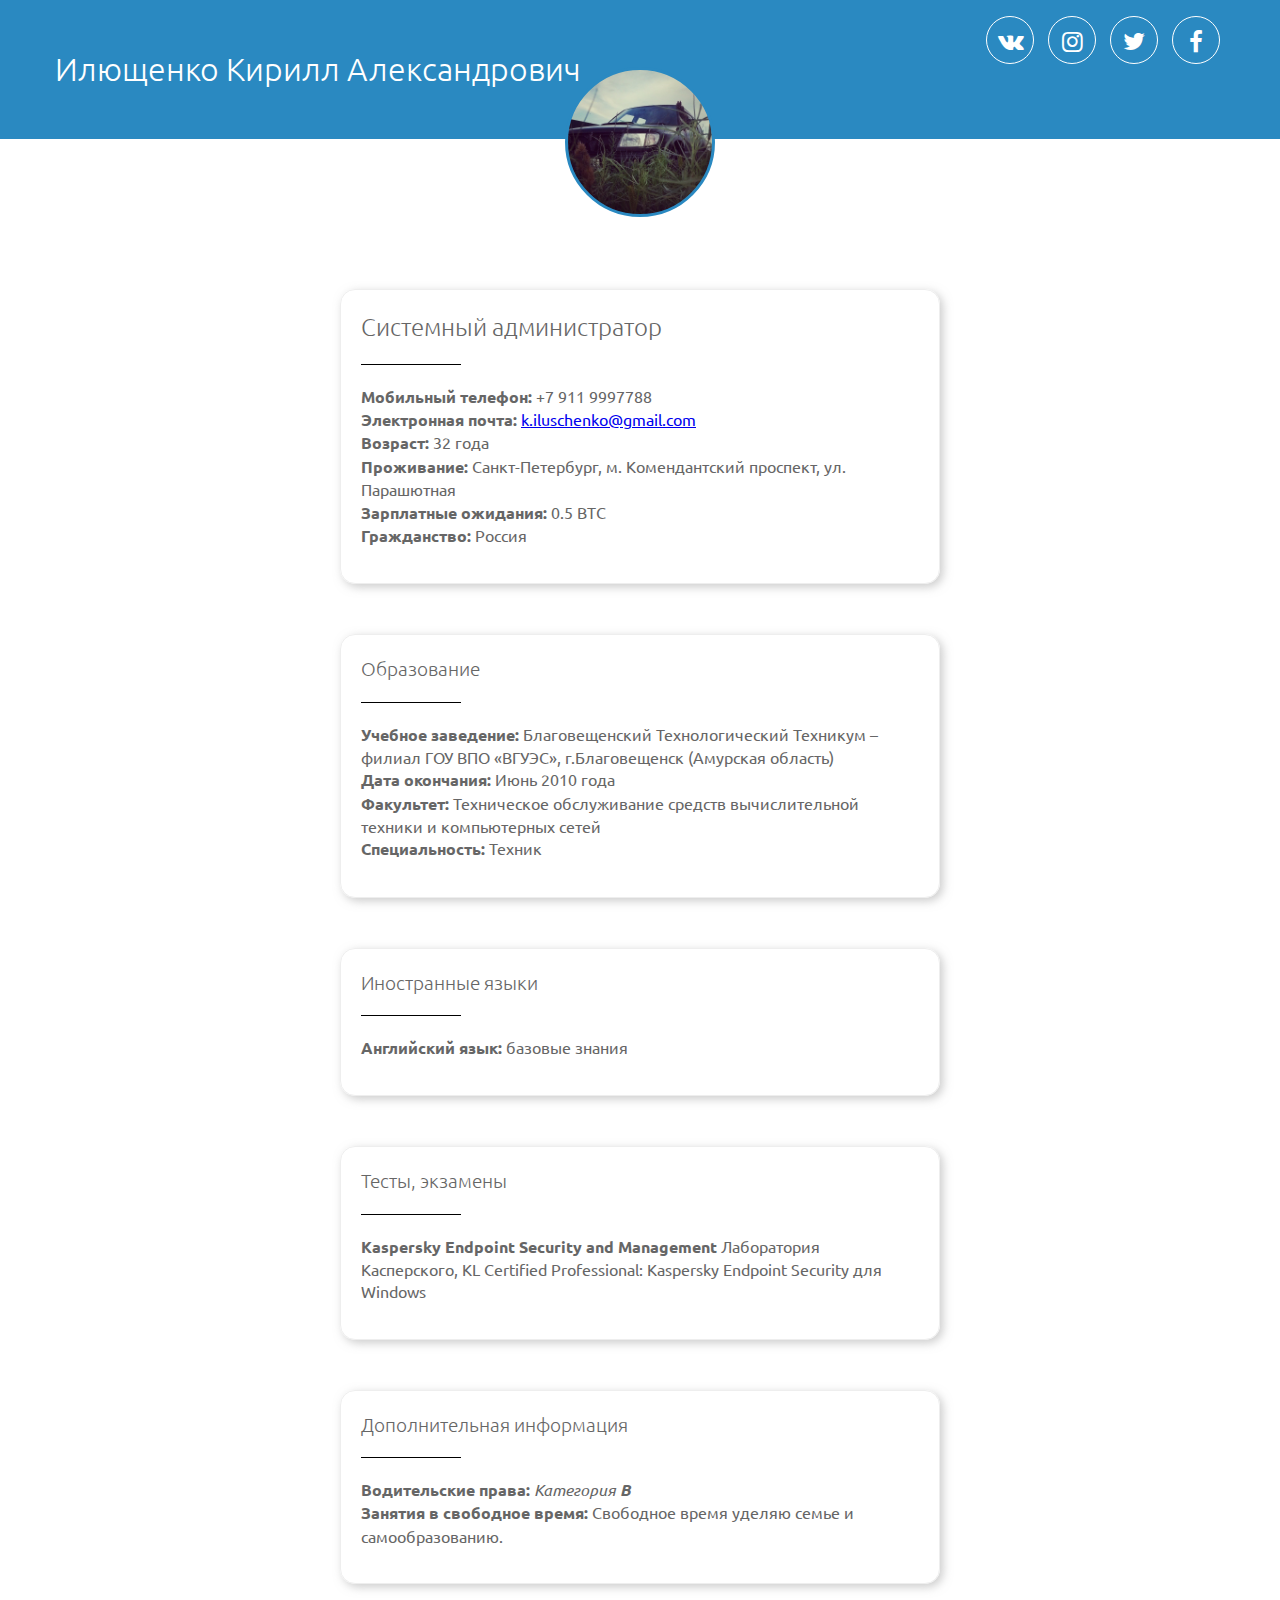
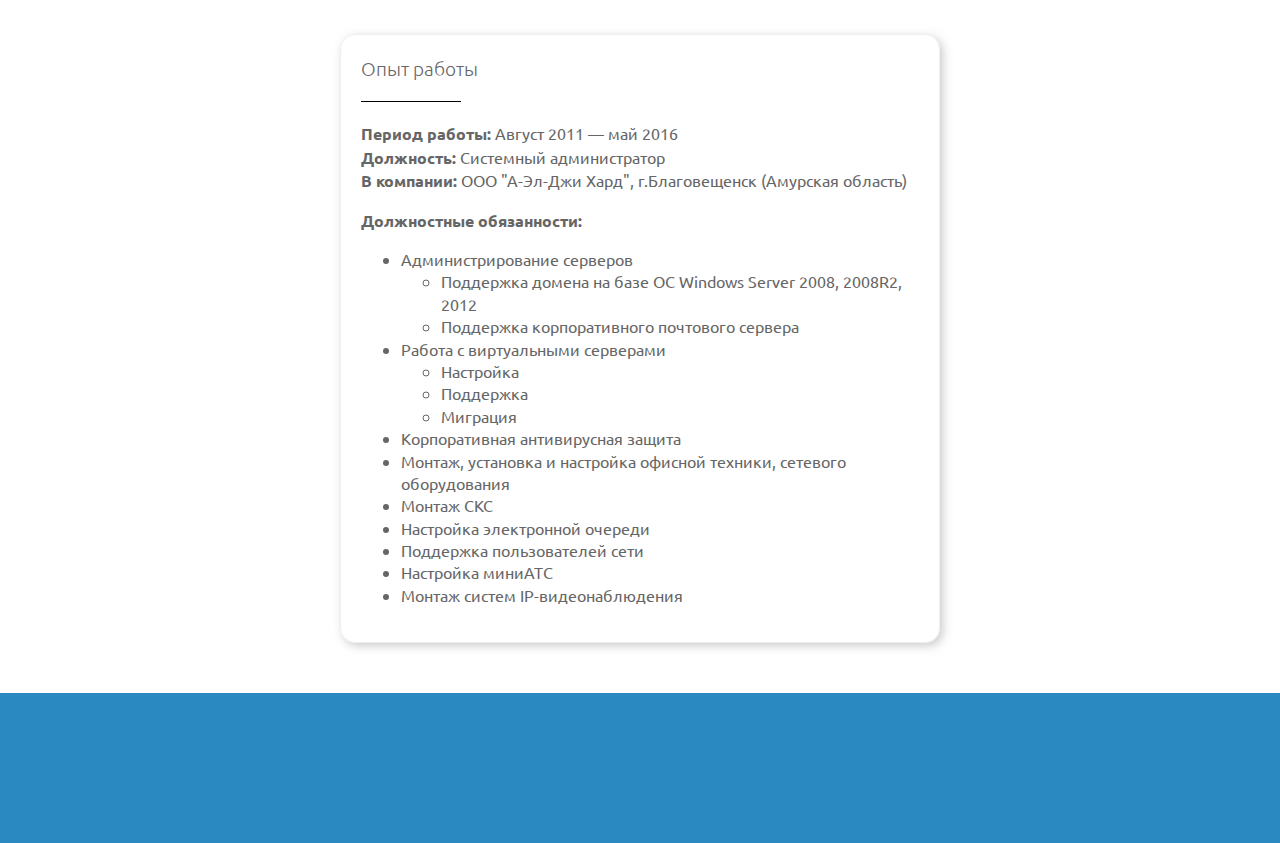
<file: task/index.html>
<!DOCTYPE html>
<html lang="ru">
<head>
	<meta charset="UTF-8">
	<link rel="stylesheet" href="css/styles.css">
	<link href="https://fonts.googleapis.com/css?family=Ubuntu:300,400,500,700&amp;subset=latin,cyrillic" rel="stylesheet">
	<link rel="stylesheet" href="css/fontello.css">
	<link rel="stylesheet" href="css/fontello-embedded.css">
	<title>Моё Резюме</title>
</head>
<body>
	<header class="header">
		<div class="container">
			<div class="main-social-links">
				<a href="https://vk.com/id2854695"><i class="icon-vk"></i></a>
				<a href="https://www.instagram.com/_bober/"><i class="icon-instagram"></i></a>
				<a href="#"><i class="icon-twitter"></i></a>
				<a href="https://www.facebook.com/k.iluschenko"><i class="icon-facebook"></i></a>
			</div>

			<div class="header-name">
				<h1>Илющенко Кирилл Александрович</h1>
			</div>
			
			<div class="header-avatar">			
				<div></div>
			</div>
		</div>		
	</header>
	<article>
		<div class="container">
			<section class="prof">
				<h2>Системный администратор</h2>
				<div class="hr"></div>		
				<p>
					<b>Мобильный телефон:</b> +7 911 9997788<br>
					<b>Электронная почта:</b> <a href="mailto:k.iluschenko@gmail.com">k.iluschenko@gmail.com</a><br>
					<b>Возраст:</b> 32 года<br>
					<b>Проживание:</b> Санкт-Петербург, м. Комендантский проспект, ул. Парашютная<br>
					<b>Зарплатные ожидания:</b> 0.5 BTC<br>
					<b>Гражданство:</b> Россия<br>				
				</p>	
			</section>
			<section class="education">
				<h3>Образование</h3>
				<div class="hr"></div>
				<p>
					<b>Учебное заведение:</b> Благовещенский Технологический Техникум – филиал ГОУ ВПО «ВГУЭС», г.Благовещенск (Амурская область)<br>
					<b>Дата окончания:</b> Июнь 2010 года<br>
					<b>Факультет:</b> Техническое обслуживание средств вычислительной техники и компьютерных сетей<br>
					<b>Специальность:</b> Техник<br>
				</p>
			</section>
			<section class="languages">	
				<h3>Иностранные языки</h3>
				<div class="hr"></div>
				<p>
					<b>Английский язык:</b> базовые знания<br>
				</p>
			</section>
			<section class="exam">	
				<h3>Тесты, экзамены</h3>
				<div class="hr"></div>
				<p>
					<b>Kaspersky Endpoint Security and Management</b> Лаборатория Касперского, KL Certified Professional: Kaspersky Endpoint Security для Windows<br>
				</p>
			</section>
			<section class="more-info">
				<h3>Дополнительная информация</h3>
				<div class="hr"></div>
				<p>
					<b>Водительские права:</b> <i>Категория <b>B</b></i><br>
					<b>Занятия в свободное время:</b> Свободное время уделяю семье и самообразованию.<br>
				</p>
			</section>
			<section class="experience">

				<h3>Опыт работы</h3>
				<div class="hr"></div>
				<p>
					<b>Период работы:</b> Август 2011 — май 2016<br>
					<b>Должность:</b> Системный администратор<br>
					<b>В компании:</b> ООО "А-Эл-Джи Хард", г.Благовещенск (Амурская область)<br>
				</p>
				<b>Должностные обязанности:</b>
				<ul>
					<li>Администрирование серверов
						<ul>
							<li>Поддержка домена на базе ОС Windows Server 2008, 2008R2, 2012</li>
							<li>Поддержка корпоративного почтового сервера</li>
						</ul>
					</li>
					<li>Работа с виртуальными серверами<br>
						<ul>
							<li>Настройка</li>
							<li>Поддержка</li>
							<li>Миграция</li>
						</ul>
					</li>
					<li>Корпоративная антивирусная защита</li>
					<li>Монтаж, установка и настройка офисной техники, сетевого оборудования</li>
					<li>Монтаж СКС</li>
					<li>Настройка электронной очереди</li>
					<li>Поддержка пользователей сети</li>
					<li>Настройка миниАТС</li>
					<li>Монтаж систем IP-видеонаблюдения</li>
				</ul>
			</section>
		</div>
	</article>
	<footer class="footer">

	</footer>

</body>
</html>
</file>
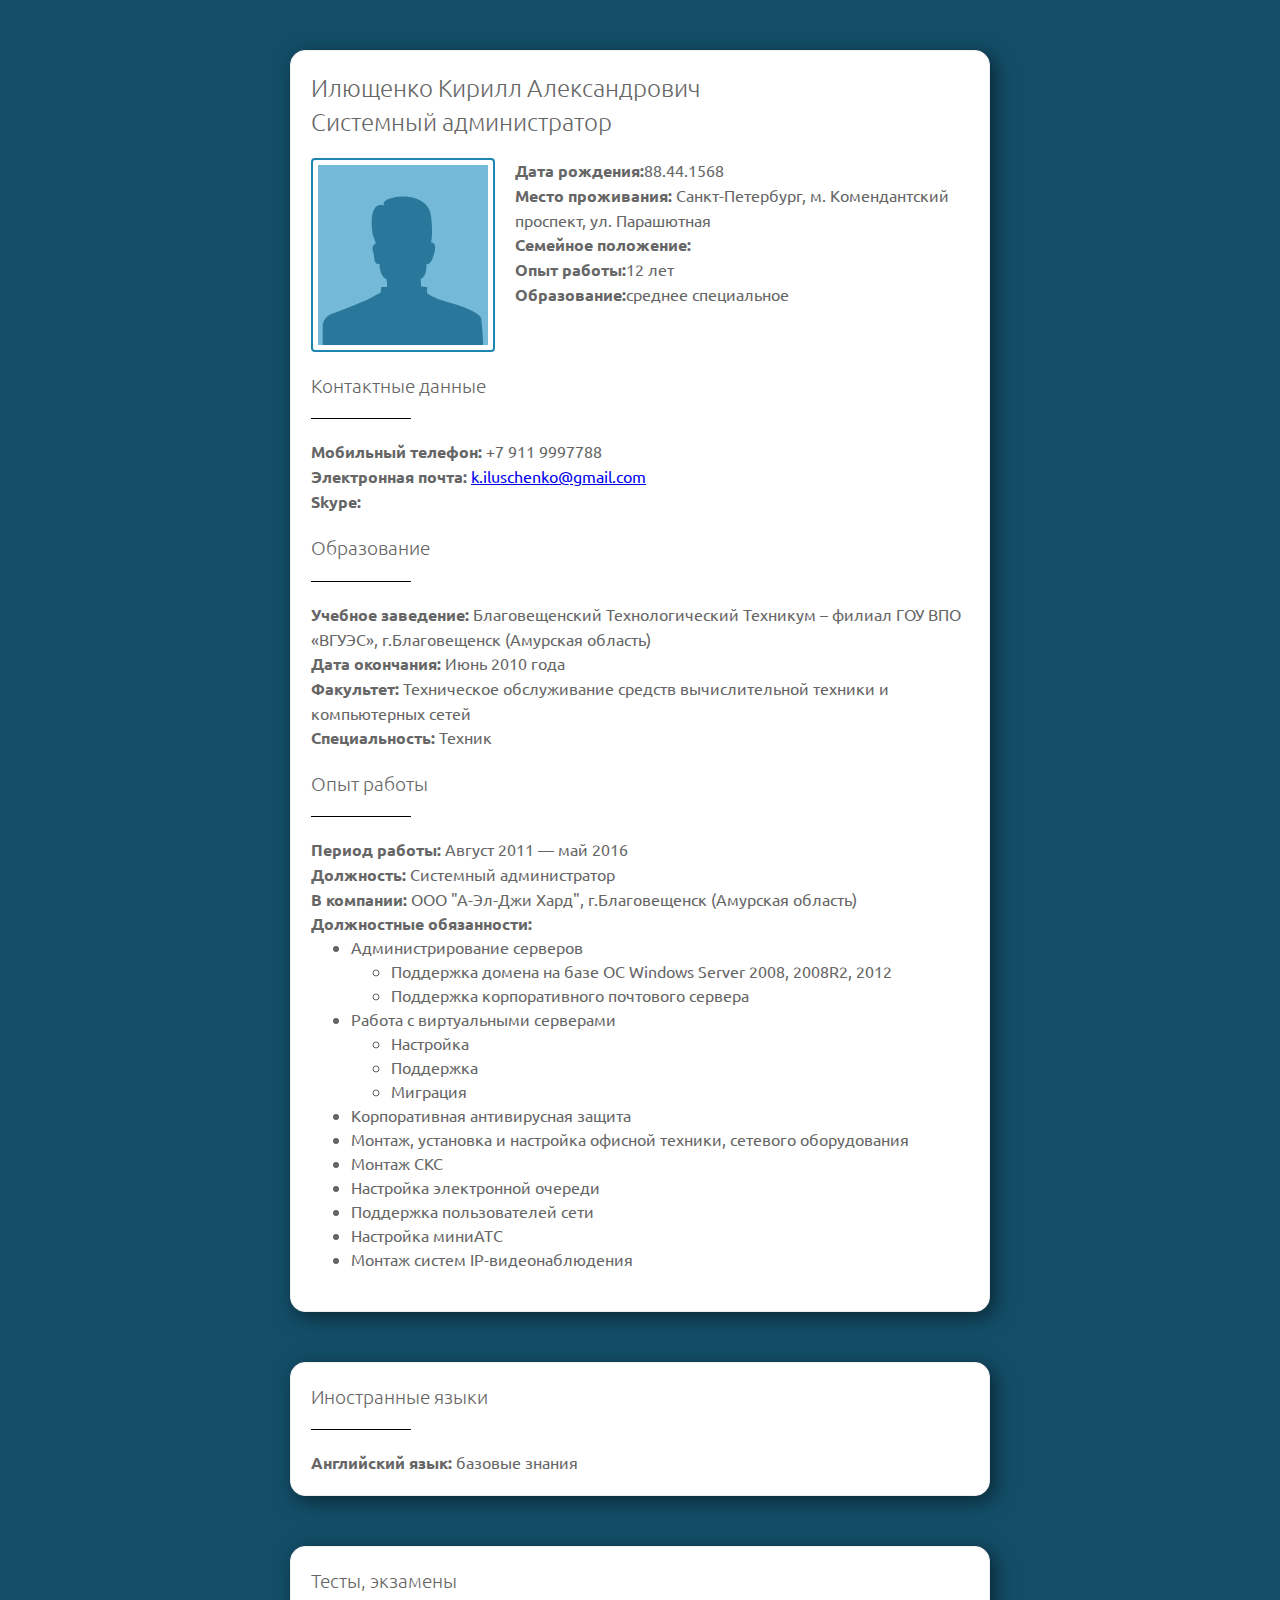
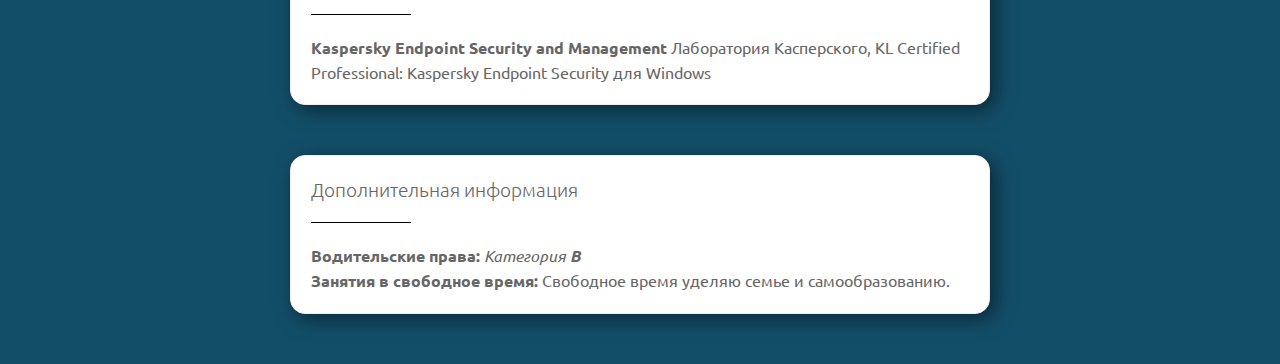
<file: task1/index.html>
<!DOCTYPE html>
<html lang="ru">
<head>
	<meta charset="UTF-8">
	<link rel="stylesheet" href="css/styles.css">
	<link href="https://fonts.googleapis.com/css?family=Ubuntu:300,400,500,700&amp;subset=latin,cyrillic" rel="stylesheet">
	<title>Моё Резюме</title>
</head>
<body>
	<header class="header"><!-- Тут должна быть шапка -->
	</header>
	<main>
		<article>
			<div class="container">
				<section class="prof">
					<h2>Илющенко Кирилл Александрович</h2>
					<h2>Системный администратор</h2>
					<div class="prof-desc clearfix">
						<div class="prof-pic fl"> <img src="img/user.png" alt=""></div>
						<div class="prof-about">	
							<p>						
								<b>Дата рождения:</b>88.44.1568 <br>
								<b>Место проживания:</b> Санкт-Петербург, м. Комендантский проспект, ул. Парашютная<br>
								<b>Семейное положение:</b><br>
								<b>Опыт работы:</b>12 лет<br>	
								<b>Образование:</b>среднее специальное<br>				
							</p>	
						</div>
					</div>
					<div class="contact">
						<h3>Контактные данные</h3>
						<div class="hr"></div>
						<p>
							<b>Мобильный телефон:</b> +7 911 9997788<br>
							<b>Электронная почта:</b> <a href="mailto:k.iluschenko@gmail.com">k.iluschenko@gmail.com</a><br>
							<b>Skype:</b>				
						</p>
					</div>
					<div class="education">
						<h3>Образование</h3>
						<div class="hr"></div>
						<p>
							<b>Учебное заведение:</b> Благовещенский Технологический Техникум – филиал ГОУ ВПО «ВГУЭС», г.Благовещенск (Амурская область)<br>
							<b>Дата окончания:</b> Июнь 2010 года<br>
							<b>Факультет:</b> Техническое обслуживание средств вычислительной техники и компьютерных сетей<br>
							<b>Специальность:</b> Техник<br>
						</p>
					</div>
					<div class="experience">
						<h3>Опыт работы</h3>
						<div class="hr"></div>
						<p>
							<b>Период работы:</b> Август 2011 — май 2016<br>
							<b>Должность:</b> Системный администратор<br>
							<b>В компании:</b> ООО "А-Эл-Джи Хард", г.Благовещенск (Амурская область)<br>
						</p>
						<b>Должностные обязанности:</b>
						<ul>
							<li>Администрирование серверов
								<ul>
									<li>Поддержка домена на базе ОС Windows Server 2008, 2008R2, 2012</li>
									<li>Поддержка корпоративного почтового сервера</li>
								</ul>
							</li>
							<li>Работа с виртуальными серверами<br>
								<ul>
									<li>Настройка</li>
									<li>Поддержка</li>
									<li>Миграция</li>
								</ul>
							</li>
							<li>Корпоративная антивирусная защита</li>
							<li>Монтаж, установка и настройка офисной техники, сетевого оборудования</li>
							<li>Монтаж СКС</li>
							<li>Настройка электронной очереди</li>
							<li>Поддержка пользователей сети</li>
							<li>Настройка миниАТС</li>
							<li>Монтаж систем IP-видеонаблюдения</li>
						</ul>
					</div>
				</section>
				<section class="languages">	
					<h3>Иностранные языки</h3>
					<div class="hr"></div>
					<p>
						<b>Английский язык:</b> базовые знания<br>
					</p>
				</section>
				<section class="exam">	
					<h3>Тесты, экзамены</h3>
					<div class="hr"></div>
					<p>
						<b>Kaspersky Endpoint Security and Management</b> Лаборатория Касперского, KL Certified Professional: Kaspersky Endpoint Security для Windows<br>
					</p>
				</section>
				<section class="more-info">
					<h3>Дополнительная информация</h3>
					<div class="hr"></div>
					<p>
						<b>Водительские права:</b> <i>Категория <b>B</b></i><br>
						<b>Занятия в свободное время:</b> Свободное время уделяю семье и самообразованию.<br>
					</p>
				</section>
			</div>
		</article>
	</main>
</body>
</html>
</file>
<file: task/css/fontello.css>
@font-face{font-family:'fontello';src:url('../font/fontello.eot?68740904');src:url('../font/fontello.eot?68740904#iefix') format('embedded-opentype'),url('../font/fontello.woff2?68740904') format('woff2'),url('../font/fontello.woff?68740904') format('woff'),url('../font/fontello.ttf?68740904') format('truetype'),url('../font/fontello.svg?68740904#fontello') format('svg');font-weight:normal;font-style:normal;}[class^="icon-"]:before, [class*=" icon-"]:before{font-family:"fontello";font-style:normal;font-weight:normal;speak:none;display:inline-block;text-decoration:inherit;width:1em;margin-right:.2em;text-align:center;font-variant:normal;text-transform:none;line-height:1em;margin-left:.2em;-webkit-font-smoothing:antialiased;-moz-osx-font-smoothing:grayscale;}.icon-down:before{content:'\e800';}.icon-twitter:before{content:'\f099';}.icon-facebook:before{content:'\f09a';}.icon-instagram:before{content:'\f16d';}.icon-vk:before{content:'\f189';}
</file>
<file: task/css/fontello-embedded.css>
@font-face {
  font-family: 'fontello';
  src: url('../font/fontello.eot?52418993');
  src: url('../font/fontello.eot?52418993#iefix') format('embedded-opentype'),
       url('../font/fontello.svg?52418993#fontello') format('svg');
  font-weight: normal;
  font-style: normal;
}
@font-face {
  font-family: 'fontello';
  src: url('[data-uri]') format('woff'),
       url('[data-uri]') format('truetype');
}
/* Chrome hack: SVG is rendered more smooth in Windozze. 100% magic, uncomment if you need it. */
/* Note, that will break hinting! In other OS-es font will be not as sharp as it could be */
/*
@media screen and (-webkit-min-device-pixel-ratio:0) {
  @font-face {
    font-family: 'fontello';
    src: url('../font/fontello.svg?52418993#fontello') format('svg');
  }
}
*/
 
 [class^="icon-"]:before, [class*=" icon-"]:before {
  font-family: "fontello";
  font-style: normal;
  font-weight: normal;
  speak: none;
 
  display: inline-block;
  text-decoration: inherit;
  width: 1em;
  margin-right: .2em;
  text-align: center;
  /* opacity: .8; */
 
  /* For safety - reset parent styles, that can break glyph codes*/
  font-variant: normal;
  text-transform: none;
     
  /* fix buttons height, for twitter bootstrap */
  line-height: 1em;
 
  /* Animation center compensation - margins should be symmetric */
  /* remove if not needed */
  margin-left: .2em;
 
  /* you can be more comfortable with increased icons size */
  /* font-size: 120%; */
 
  /* Uncomment for 3D effect */
  /* text-shadow: 1px 1px 1px rgba(127, 127, 127, 0.3); */
}
.icon-down:before { content: '\e800'; } /* '' */
.icon-twitter:before { content: '\f099'; } /* '' */
.icon-facebook:before { content: '\f09a'; } /* '' */
.icon-instagram:before { content: '\f16d'; } /* '' */
.icon-vk:before { content: '\f189'; } /* '' */
</file>
<file: task/css/styles.css>
@import url("normalize.css");
*{
	box-sizing: border-box;
}

body {
	font-family: "Ubuntu", sans-serif;
	font-size: 16px;
	padding: 0;
	margin: 0;
	color: #666;
}
h1, h2, h3, h4 {
	padding: 0;
	margin: 0;
	font-weight: 300;
}
a:active, a:visited, a:focus{
	text-decoration:none;
	outline:none;
}

.header {
	background: #2a89c1;
	margin-bottom: 150px;
}

.container {
	width: 1170px;
	margin: 0 auto;
	position: relative;
}
.header-name {
	padding-top: 50px;
	color: #fff;
	padding-bottom: 50px;
	text-align: left;
}

.header-name h1 {font-weight: 300;}

.header {position: relative;}

.header-avatar{
	background: #2a89c1;
	position: relative;
	text-align: center;
	margin-bottom: 78px;
}

.header-avatar > div {
	position: absolute;
	display: inline-block;
	border: 3px solid #2a89c1;
	border-radius: 70%;
	left: calc(50% - 75px);
	width: 150px;
	bottom: -78px;
	height:150px;
	background: url(../img/avatar.jpg) 50% no-repeat;	
	background-size: cover;
}

section {
	width: 600px;
	margin: 0 auto;
	margin-bottom: 50px;
	border: 1px solid #eee;
	border-radius: 15px;
	padding: 20px; 
	box-shadow: 3px 3px 10px rgba(153,153,153,0.5);
	line-height: 1.4;
	
}
.main-social-links{
	position:absolute;
	z-index:2;
	width:100%;
	display:block;
	text-align: right;
}
.main-social-links a{
	width:3rem;
	height:3rem;
	line-height:3rem;
	display:inline-block;
	color:#fff;
	border:solid 1px #fff;
	border-radius:50%;
	margin:1rem 5px 0;
	font-size:1.5rem;
	transition:0.2s;
	text-align:center;
}

.hr {
	height: 1px;
	width: 100px;
	border-bottom: 1px solid #000;
	margin: 20px 0;
}

.footer {
	height: 150px;
	background: #2a89c1;
}

.clearfix {	
	display: block;
	content: "";
	clear: both;
}
</file>
<file: task1/css/styles.css>
@import url("normalize.css");

*{	box-sizing: border-box;}

body {
	font-family: "Ubuntu", sans-serif;
	font-size: 16px;
	padding: 0;
	margin: 0;
	color: #666;
	background: #134e68;
}
p, ul {
	margin: 0;
	line-height: 1.5;
}
h1, h2, h3, h4 {
	padding: 0;
	margin: 0;
	font-weight: 300;
}
a:active, a:visited, a:focus{
	text-decoration:none;
	outline:none;
}

.container {
	width: 1170px;
	margin: 0 auto;
	position: relative;
	}
section {
	width: 700px;
	margin: 50px auto;
	margin-bottom: 50px;
	border: 1px solid #eee;
	border-radius: 15px;
	padding: 20px; 
	box-shadow: 5px 5px 20px rgba(0,0,0,0.5);
	line-height: 1.4;
background: #fff;
	

}

section > div {
	margin-bottom: 20px;
}
.prof-pic {
	width: 184px;
	height: 194px;
	padding: 5px;
	border: 2px solid #1c86b0;
	border-radius: 4px;
	margin-right: 20px;
}
.fl {float: left;}

.prof-contact {
	 overflow:auto;
}

.prof-desc {
	margin-top: 20px;
}

.main-social-links{
	position:absolute;
	z-index:2;
	width:100%;
	display:block;
	text-align: right;
}
.main-social-links a{
	width:3rem;
	height:3rem;
	line-height:3rem;
	display:inline-block;
	color:#fff;
	border:solid 1px #fff;
	border-radius:50%;
	margin:1rem 5px 0;
	font-size:1.5rem;
	transition:0.2s;
	text-align:center;
}

.hr {
	height: 1px;
	width: 100px;
	border-bottom: 1px solid #000;
	margin: 20px 0;
}

.footer {
	height: 150px;
	background: #2a89c1;
}

.clearfix:after {	
	display: block;
	content: "";
	clear: both;
}
</file>
